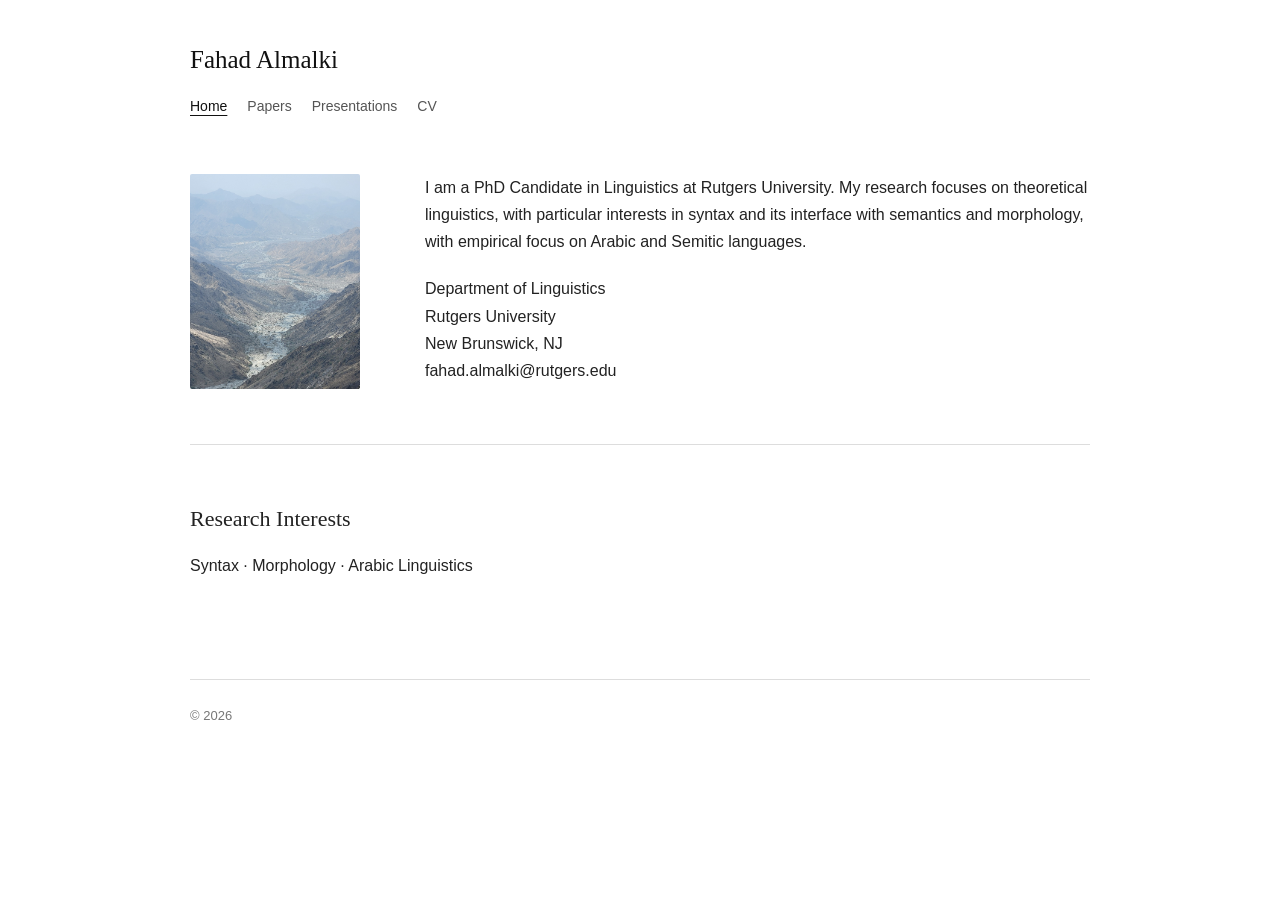
<file: index.html>
<!DOCTYPE html>
<html lang="en">

<head>
    <meta charset="UTF-8">
    <meta name="viewport" content="width=device-width, initial-scale=1.0">

    <title>Fahad Almalki | Linguistics</title>

    <link rel="stylesheet" href="assets/css/style.css">
</head>

<body>

    <header class="site-header">

        <div class="site-title">
            <a href="index.html">Fahad Almalki</a>
        </div>

        <nav class="site-nav">
            <a href="index.html" class="active">Home</a>
            <!--<a href="research.html">Research</a> -->
            <a href="papers.html">Papers</a>
            <a href="presentations.html">Presentations</a>
            <!--<a href="teaching.html">Teaching</a> -->
            <a href="cv.html">CV</a>
             <!--<a href="contact.html">Contact</a> -->
        </nav>

    </header>


    <main class="content">

        <div class="about">

            <div class="profile-image">
                <img src="assets/images/20240801_110502.jpg"
                     alt="Portrait of Your Name">
            </div>


            <div class="bio">

                <p>
                    I am a PhD Candidate in Linguistics at
                    Rutgers University. My research focuses on theoretical linguistics,
                    with particular interests in syntax and its interface with semantics and morphology, with empirical focus on Arabic and Semitic
                    languages. 
                </p>

              
                Department of Linguistics<br>
                Rutgers University<br>
                New Brunswick, NJ<br>
                fahad.almalki@rutgers.edu
            </div>

        </div>


        <hr>


        <h2>Research Interests</h2>

        <p>
            Syntax · Morphology · Arabic Linguistics
        </p>


<!--
        <h2>Links</h2>

        <p>
            <a href="https://scholar.google.com/" target="_blank">
                Google Scholar
            </a>
            &nbsp;·&nbsp;
            <a href="https://orcid.org/" target="_blank">
                ORCID
            </a>
            &nbsp;·&nbsp;
            <a href="https://github.com/" target="_blank">
                GitHub
            </a>
        </p>
-->
    </main>


    <footer class="site-footer">

        <p>
            © 2026
        </p>

    </footer>


    <script src="assets/js/main.js"></script>

</body>

</html>
</file>
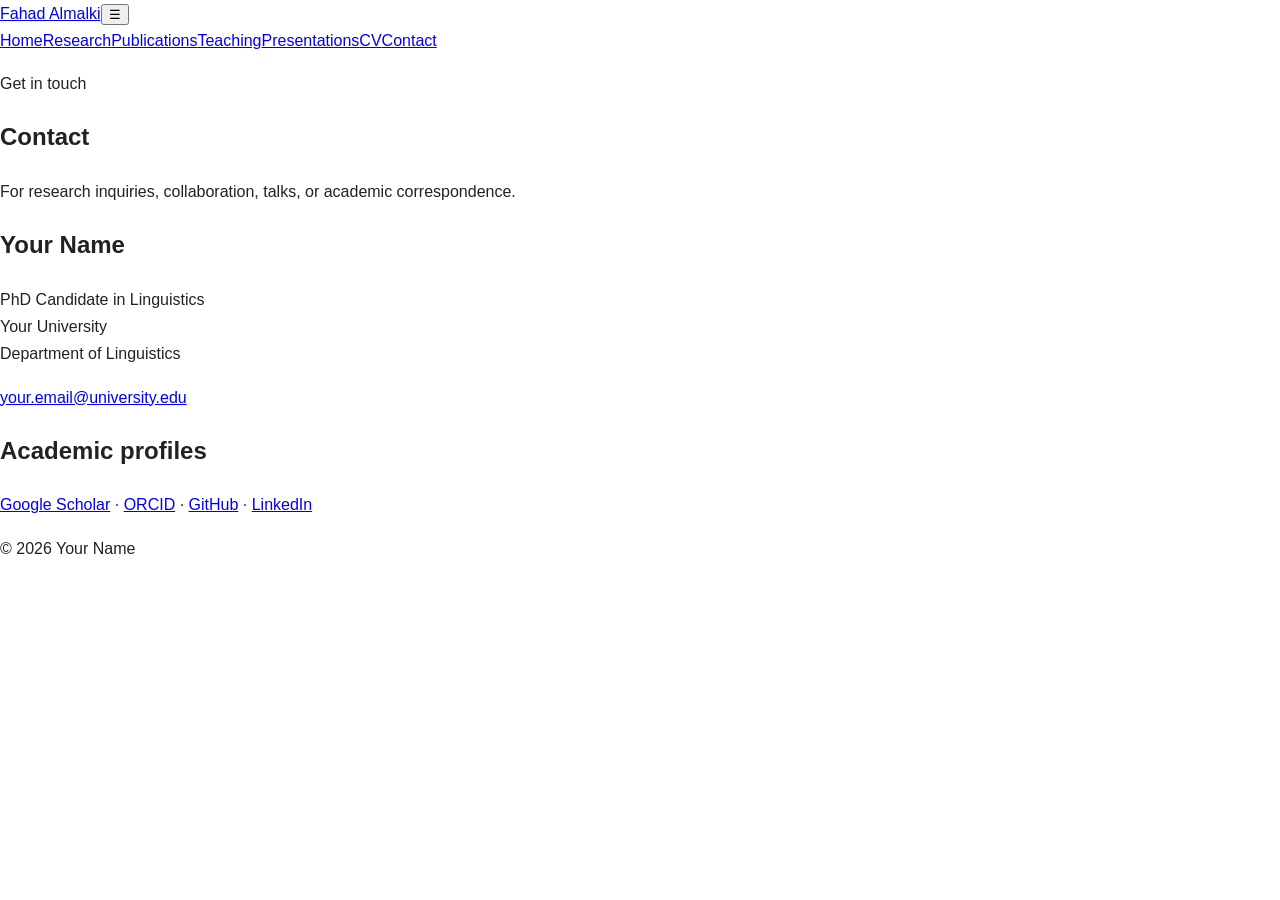
<file: contact.html>
<!doctype html><html lang="en"><head><meta charset="utf-8"><meta name="viewport" content="width=device-width,initial-scale=1"><title>Contact | Your Name</title><link rel="stylesheet" href="assets/css/style.css"></head><body><header><div class="nav"><a class="brand" href="index.html">Fahad Almalki</a><button id="menu">☰</button><nav><a href="index.html">Home</a><a href="research.html">Research</a><a href="publications.html">Publications</a><a href="teaching.html">Teaching</a><a href="presentations.html">Presentations</a><a href="cv.html">CV</a><a class="active" href="contact.html">Contact</a></nav></div></header><main><section class="page"><p class="eyebrow">Get in touch</p><h1>Contact</h1><p>For research inquiries, collaboration, talks, or academic correspondence.</p></section><section><h2>Your Name</h2><p>PhD Candidate in Linguistics<br>Your University<br>Department of Linguistics</p><p><a href="mailto:your.email@university.edu">your.email@university.edu</a></p><h2>Academic profiles</h2><p><a href="#">Google Scholar</a> · <a href="#">ORCID</a> · <a href="#">GitHub</a> · <a href="#">LinkedIn</a></p></section></main><footer>© 2026 Your Name</footer><script src="assets/js/main.js"></script></body></html>
</file>
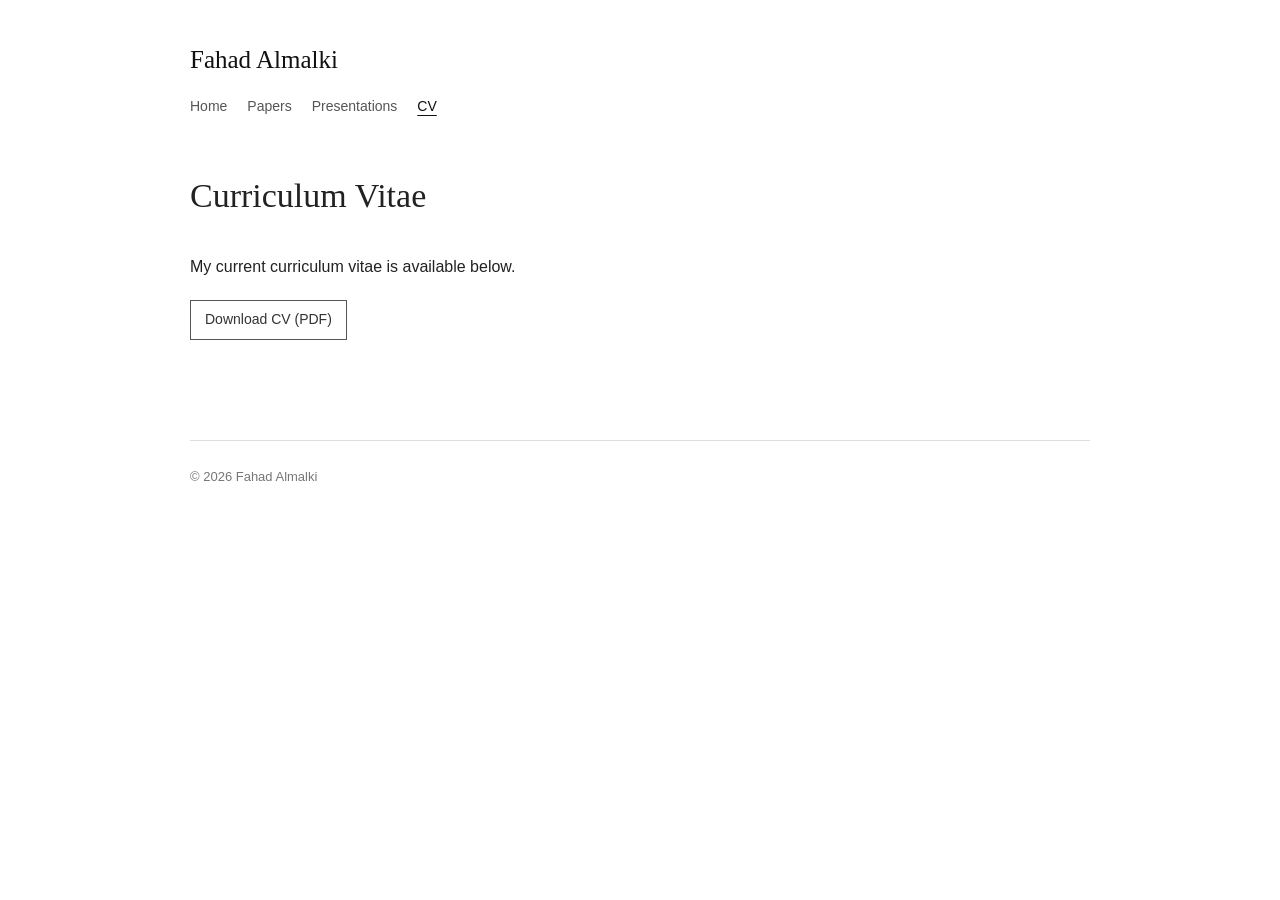
<file: cv.html>
<!doctype html>
<html lang="en">

<head>
    <meta charset="utf-8">
    <meta name="viewport" content="width=device-width, initial-scale=1">

    <title>CV | Fahad Almalki</title>

    <link rel="stylesheet" href="assets/css/style.css">
</head>

<body>

<header class="site-header">

    <div class="site-title">
        <a href="index.html">Fahad Almalki</a>
    </div>

    <nav class="site-nav">
        <a href="index.html">Home</a>
 <!--<a href="research.html">Research</a> -->
            <a href="papers.html">Papers</a>
            <a href="presentations.html">Presentations</a>
                <!-- <a href="teaching.html">Teaching</a> -->
                  <!--<a href="contact.html">Contact</a>-->
        <a class="active" href="cv.html">CV</a>
    </nav>

</header>


<main class="content">

    <h1>Curriculum Vitae</h1>

    <p>
        My current curriculum vitae is available below.
    </p>

    <p>
        <a class="cv-link" href="cv/CV.pdf" target="_blank">
            Download CV (PDF)
        </a>
    </p>

</main>


<footer class="site-footer">
    <p>© 2026 Fahad Almalki</p>
</footer>


<script src="assets/js/main.js"></script>

</body>
</html>
</file>
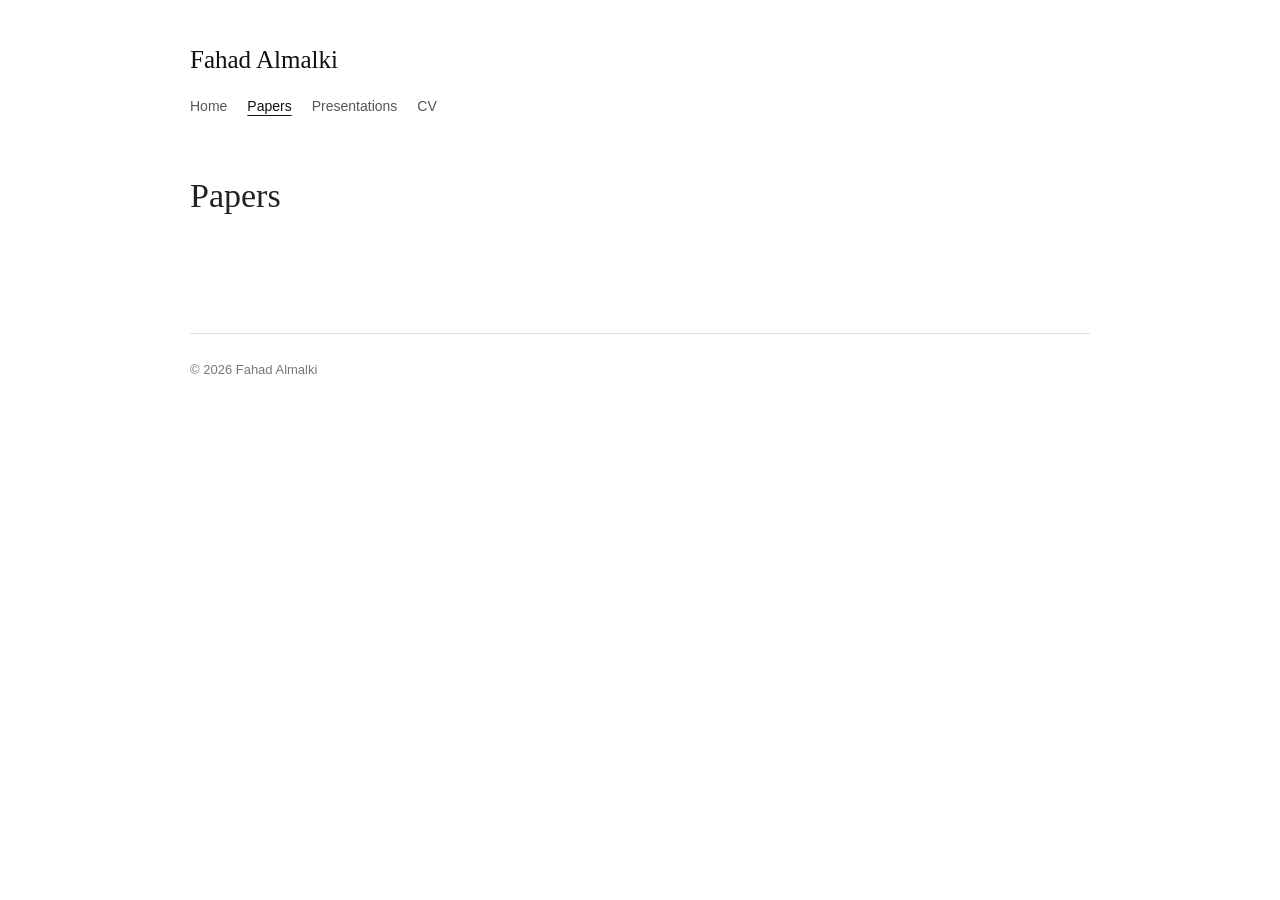
<file: papers.html>
<!DOCTYPE html>
<html lang="en">

<head>
    <meta charset="UTF-8">
    <meta name="viewport" content="width=device-width, initial-scale=1.0">

    <title>Papers | Fahad Almalki</title>

    <link rel="stylesheet" href="assets/css/style.css">
</head>

<body>

    <header class="site-header">

        <div class="site-title">
            <a href="index.html">Fahad Almalki</a>
        </div>

        <nav class="site-nav">
            <a href="index.html">Home</a>
                 <!--<a href="research.html">Research</a> -->
            <a class="active" href="papers.html">Papers</a>
            <a href="presentations.html">Presentations</a>
                <!-- <a href="teaching.html">Teaching</a> -->
            <a href="cv.html">CV</a>
                  <!--<a href="contact.html">Contact</a>-->
        </nav>

    </header>


    <main class="content">

        <h1>Papers</h1>

        <!-- <h2>Published</h2> 

        <div class="paper-list">

         <p>
                Fahad Almalki.<i>Paper Title Goes Here.</i>
                <i>Journal Name</i>, 2026.
                <a href="#">[PDF]</a>
                <a href="#">[DOI]</a>
            </p> 

            <p>
                <i>Another Paper Title Goes Here.</i>
                Fahad Almalki and Coauthor.
                <i>Journal Name</i>, 2025.
                <a href="#">[PDF]</a>
            </p>

        </div>


        <h2>Manuscripts</h2>

        <div class="paper-list">

            <p>
                <i>Title of Manuscript.</i>
                Fahad Almalki.
                Manuscript.
                <a href="#">[PDF]</a>
            </p>

            <p>
                <i>Another Manuscript Title.</i>
                Fahad Almalki.
                Manuscript.
                <a href="#">[PDF]</a>
            </p>

        </div>


        <h2>Works in Progress</h2>

        <div class="paper-list">

            <p>
                <i>Title of Work in Progress.</i>
                Fahad Almalki.
            </p>

            <p>
                <i>Another Project.</i>
                Fahad Almalki.
            </p>

        </div>
-->
    </main>


    <footer class="site-footer">

        <p>
            © 2026 Fahad Almalki
        </p>

    </footer>


    <script src="assets/js/main.js"></script>

</body>

</html>
</file>
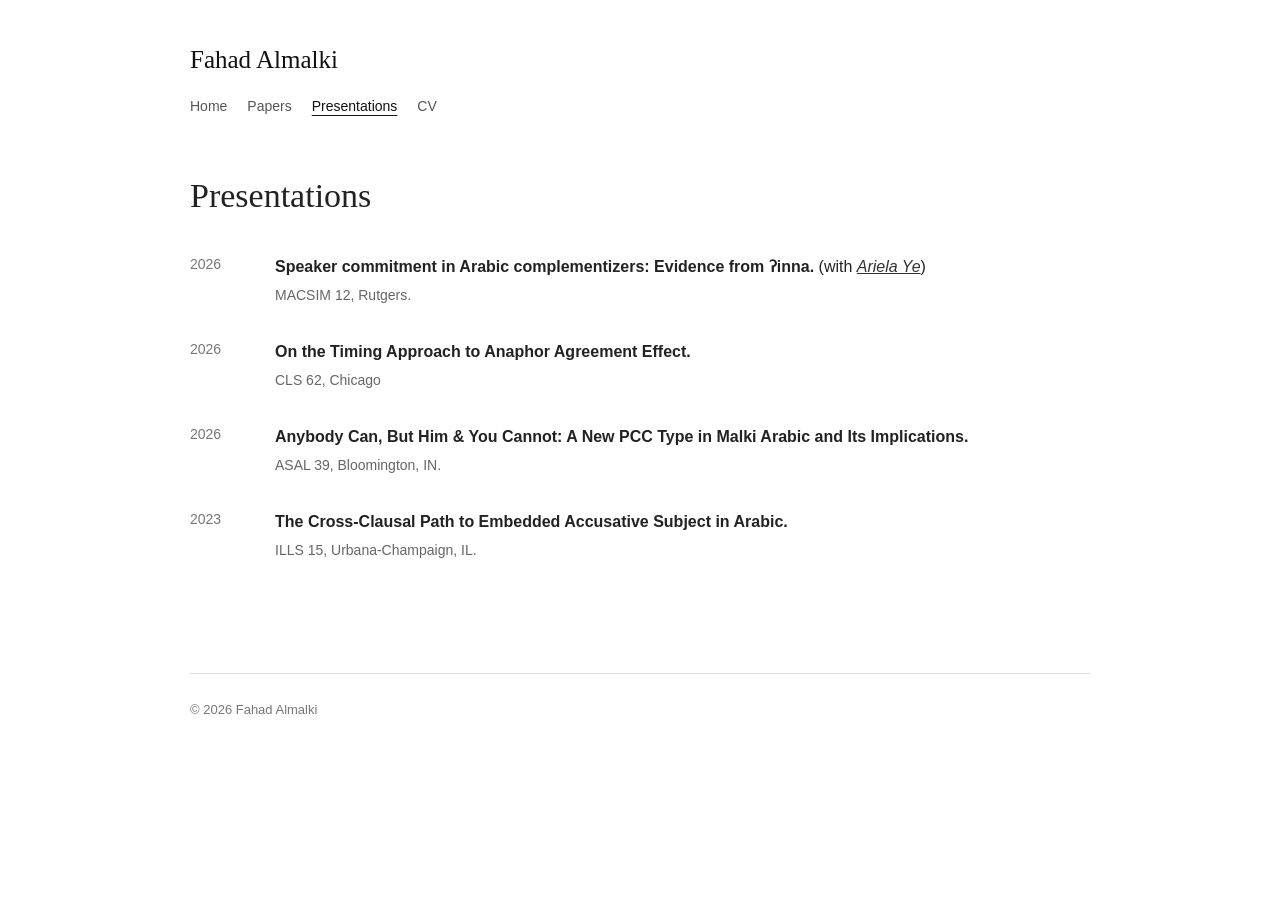
<file: presentations.html>
<!doctype html>
<html lang="en">

<head>
    <meta charset="utf-8">
    <meta name="viewport" content="width=device-width, initial-scale=1">

    <title>Presentations | Fahad Almalki</title>

    <link rel="stylesheet" href="assets/css/style.css">
</head>

<body>

<header class="site-header">

    <div class="site-title">
        <a href="index.html">Fahad Almalki</a>
    </div>

    <nav class="site-nav">
        <a href="index.html">Home</a>
        <!--<a href="research.html">Research</a> -->
            <a href="papers.html">Papers</a>
            <a class="active" href="presentations.html">Presentations</a>
                <!-- <a href="teaching.html">Teaching</a> -->
            <a href="cv.html">CV</a>
                  <!--<a href="contact.html">Contact</a>-->
    </nav>

   

</header>


<main class="content">

          <h1>Presentations</h1>

    <ol class="presentations">


        <li>
            <span class="presentation-year">2026</span>

            <div>
                <strong>Speaker commitment in Arabic complementizers: Evidence from ʔinna.</strong> (with <a href="https://www.arielaye.com"><i>Ariela Ye</i></a>) 
                
                <p>
                    MACSIM 12, Rutgers.
                </p>
                    
            </div>
                    
        </li>

        <li>
            <span class="presentation-year">2026</span>

            <div>
                <strong>On the Timing Approach to Anaphor Agreement Effect.</strong> 

            <p>
                CLS 62, Chicago
            </p>
                
            </div>
        </li>


        <li>
            <span class="presentation-year">2026</span>

            <div>
                <strong>Anybody Can, But Him & You Cannot: A New PCC Type in Malki Arabic and Its Implications.</strong> 
                <p>
                    ASAL 39, Bloomington, IN.
                </p>
            </div>
        </li>

        <li>
            <span class="presentation-year">2023</span>

            <div>
                <strong>The Cross-Clausal Path to Embedded Accusative Subject in Arabic.</strong> 
                <p>
                    ILLS 15, Urbana-Champaign, IL.
                </p>
            </div>
        </li>

<!--
        <li>
            <span class="presentation-year">2025</span>

            <div>
                <strong>Poster Title.</strong>

                <p>
                    Conference Name, City, Country.
                </p>
            </div>
        </li>

    </ol>
-->
</main>


<footer class="site-footer">
    <p>© 2026 Fahad Almalki</p>
</footer>


<script src="assets/js/main.js"></script>

</body>
</html>
</file>
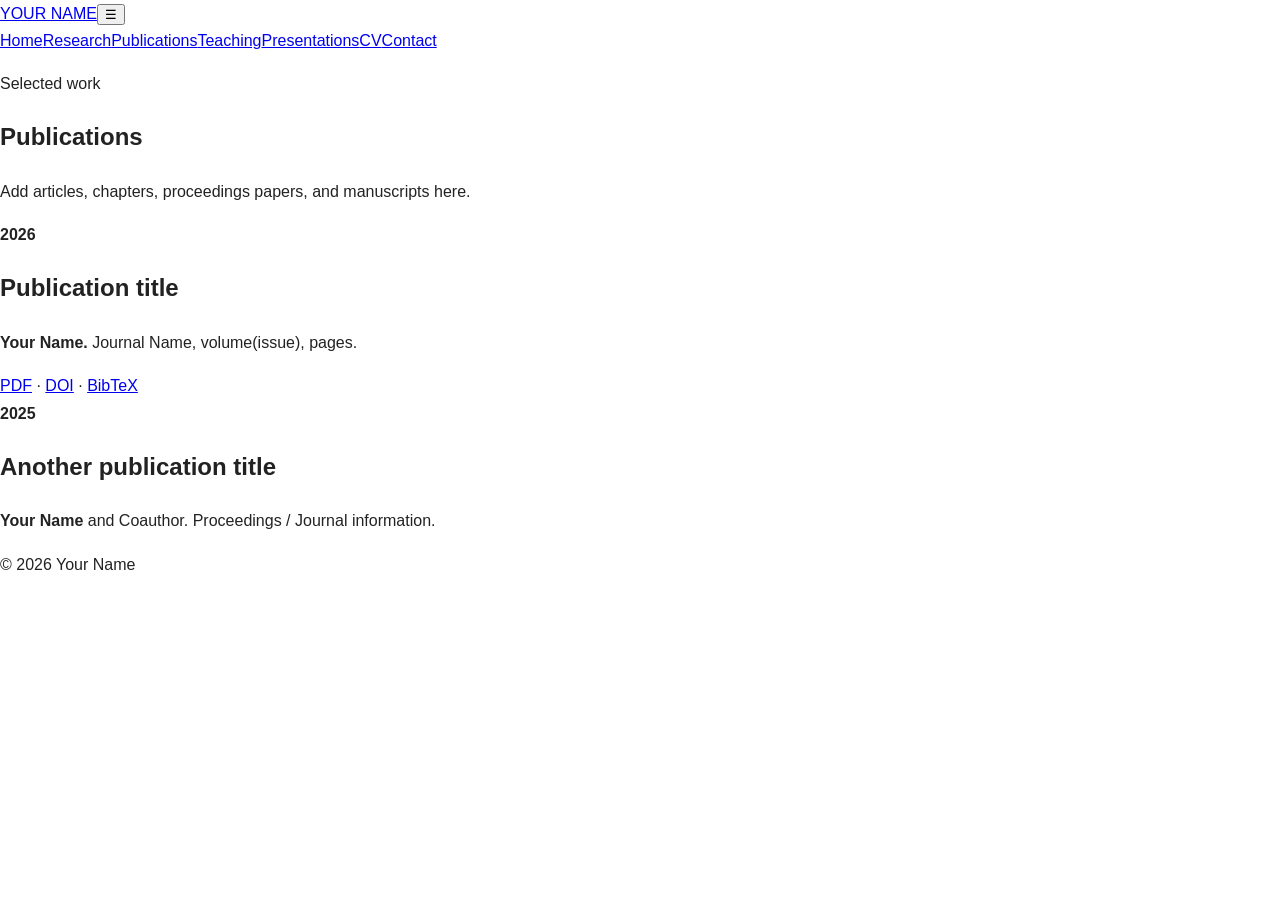
<file: publications.html>
<!doctype html><html lang="en"><head><meta charset="utf-8"><meta name="viewport" content="width=device-width,initial-scale=1"><title>Publications | Your Name</title><link rel="stylesheet" href="assets/css/style.css"></head><body><header><div class="nav"><a class="brand" href="index.html">YOUR NAME</a><button id="menu">☰</button><nav><a href="index.html">Home</a><a href="research.html">Research</a><a class="active" href="publications.html">Publications</a><a href="teaching.html">Teaching</a><a href="presentations.html">Presentations</a><a href="cv.html">CV</a><a href="contact.html">Contact</a></nav></div></header><main><section class="page"><p class="eyebrow">Selected work</p><h1>Publications</h1><p>Add articles, chapters, proceedings papers, and manuscripts here.</p></section><section><article class="pub"><b>2026</b><div><h2>Publication title</h2><p><strong>Your Name.</strong> Journal Name, volume(issue), pages.</p><a href="#">PDF</a> · <a href="#">DOI</a> · <a href="#">BibTeX</a></div></article><article class="pub"><b>2025</b><div><h2>Another publication title</h2><p><strong>Your Name</strong> and Coauthor. Proceedings / Journal information.</p></div></article></section></main><footer>© 2026 Your Name</footer><script src="assets/js/main.js"></script></body></html>
</file>
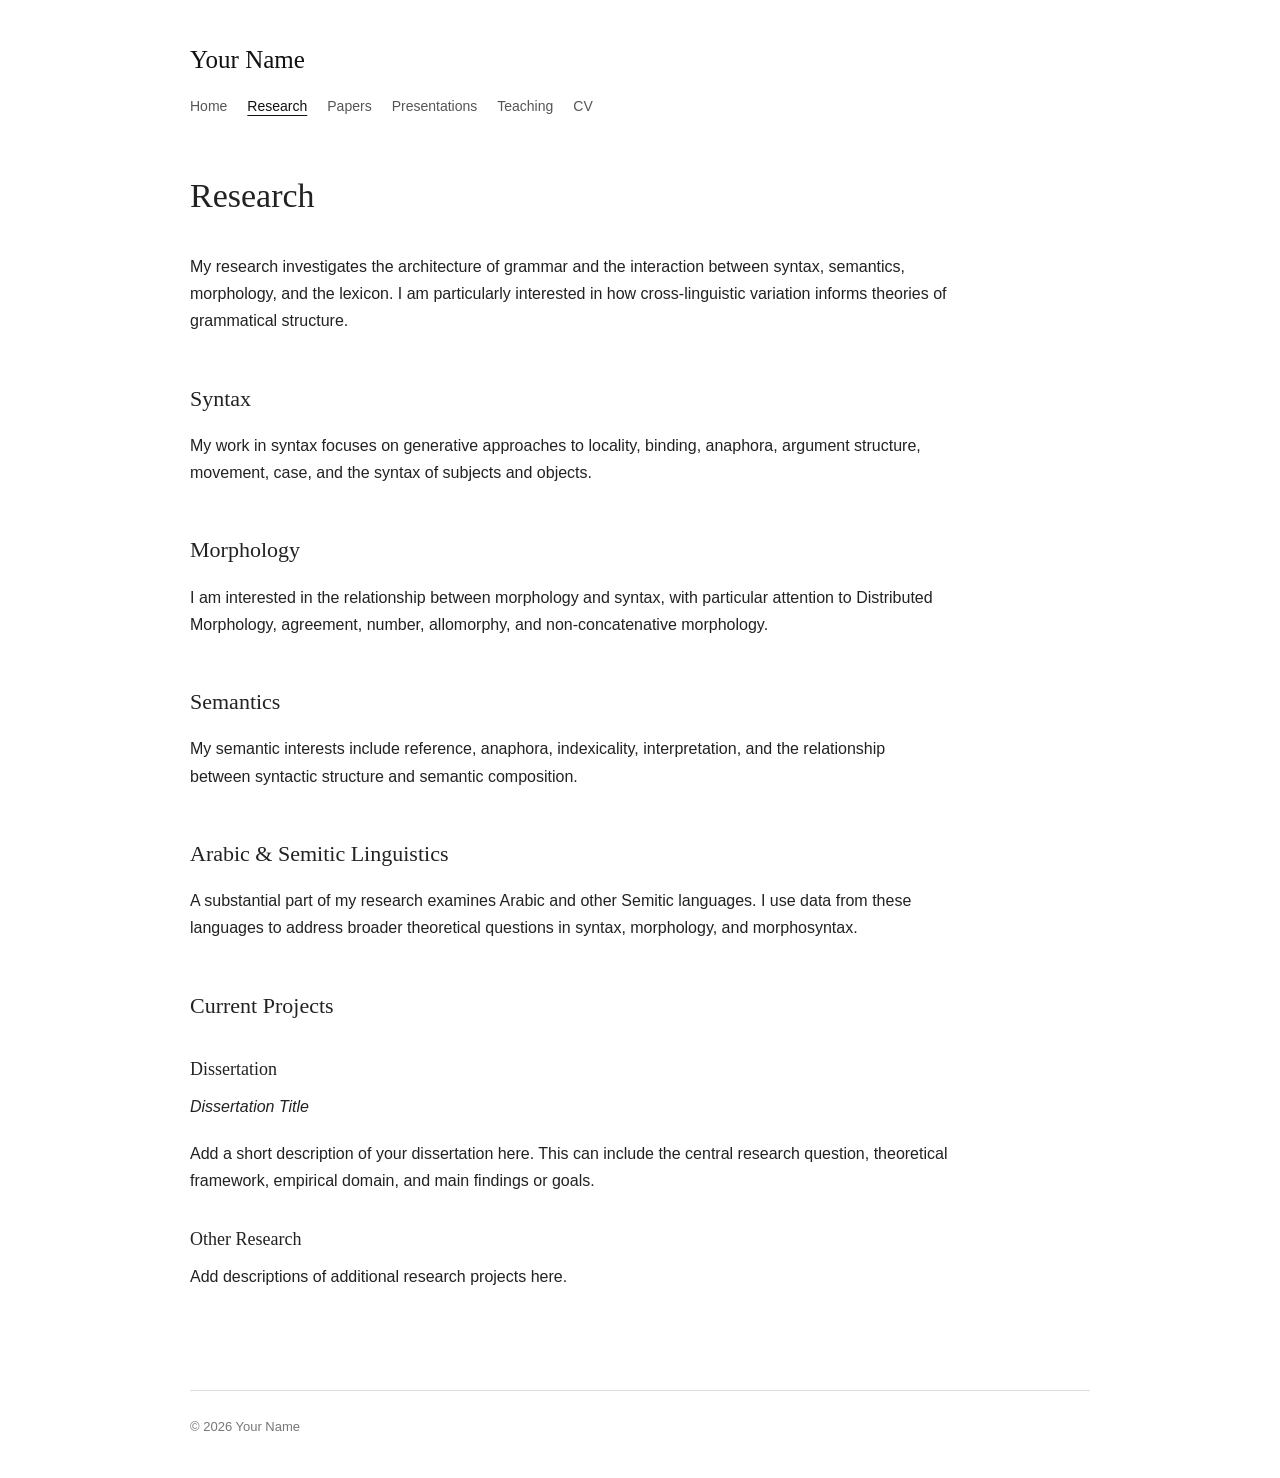
<file: research.html>
<!doctype html>
<html lang="en">

<head>
    <meta charset="utf-8">
    <meta name="viewport" content="width=device-width, initial-scale=1">

    <title>Research | Your Name</title>

    <link rel="stylesheet" href="assets/css/style.css">
</head>

<body>

<header class="site-header">

    <div class="site-title">
        <a href="index.html">Your Name</a>
    </div>

    <nav class="site-nav">
        <a href="index.html">Home</a>
        <a class="active" href="research.html">Research</a>
        <a href="papers.html">Papers</a>
        <a href="presentations.html">Presentations</a>
        <a href="teaching.html">Teaching</a>
        <a href="cv.html">CV</a>
    </nav>

</header>


<main class="content">

    <h1>Research</h1>

    <p>
        My research investigates the architecture of grammar and the
        interaction between syntax, semantics, morphology, and the
        lexicon. I am particularly interested in how cross-linguistic
        variation informs theories of grammatical structure.
    </p>


    <h2>Syntax</h2>

    <p>
        My work in syntax focuses on generative approaches to
        locality, binding, anaphora, argument structure, movement,
        case, and the syntax of subjects and objects.
    </p>


    <h2>Morphology</h2>

    <p>
        I am interested in the relationship between morphology and
        syntax, with particular attention to Distributed Morphology,
        agreement, number, allomorphy, and non-concatenative
        morphology.
    </p>


    <h2>Semantics</h2>

    <p>
        My semantic interests include reference, anaphora,
        indexicality, interpretation, and the relationship between
        syntactic structure and semantic composition.
    </p>


    <h2>Arabic &amp; Semitic Linguistics</h2>

    <p>
        A substantial part of my research examines Arabic and other
        Semitic languages. I use data from these languages to address
        broader theoretical questions in syntax, morphology, and
        morphosyntax.
    </p>


    <h2>Current Projects</h2>

    <h3>Dissertation</h3>

    <p>
        <em>Dissertation Title</em>
    </p>

    <p>
        Add a short description of your dissertation here. This can
        include the central research question, theoretical framework,
        empirical domain, and main findings or goals.
    </p>


    <h3>Other Research</h3>

    <p>
        Add descriptions of additional research projects here.
    </p>

</main>


<footer class="site-footer">
    <p>© 2026 Your Name</p>
</footer>


<script src="assets/js/main.js"></script>

</body>
</html>
</file>
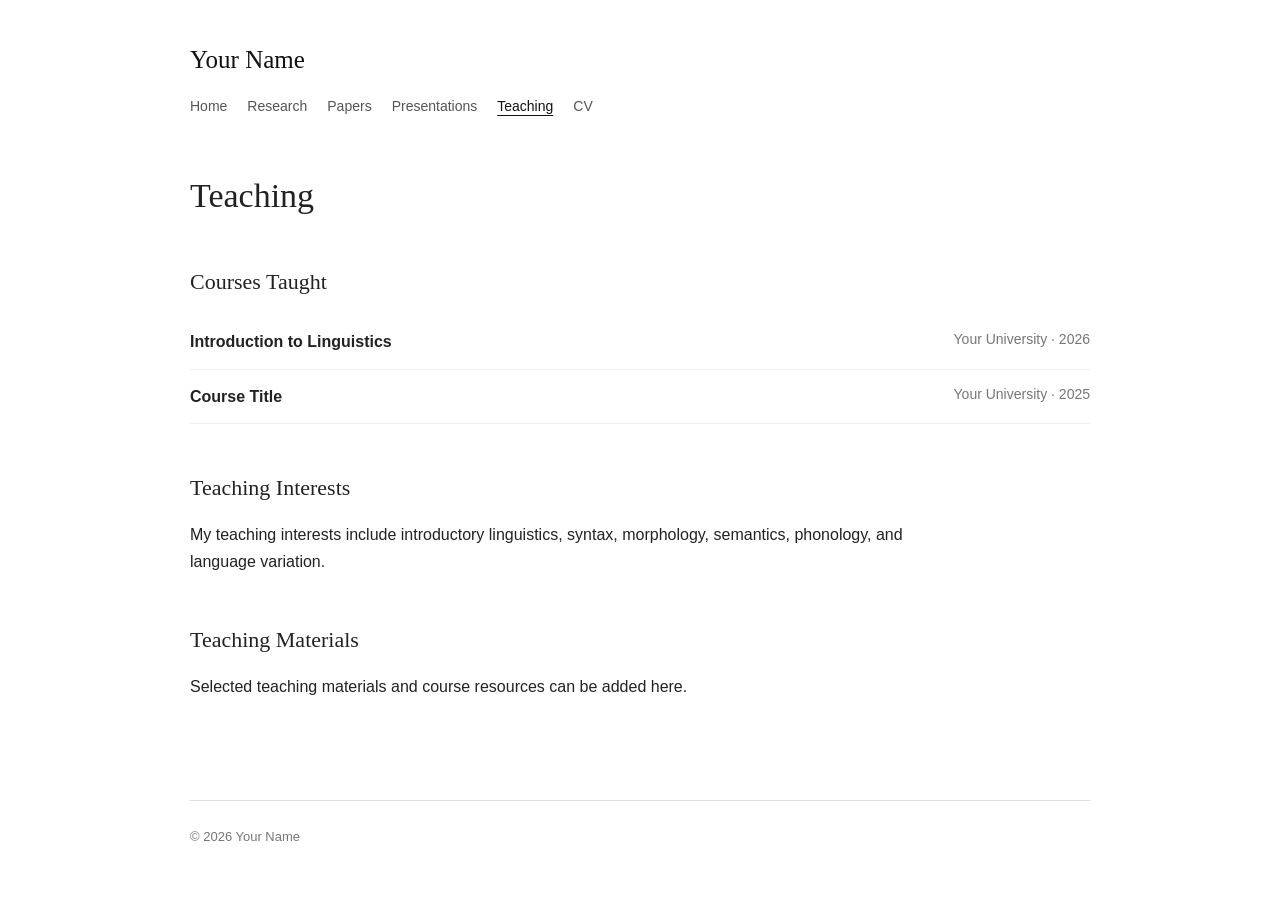
<file: teaching.html>
<!doctype html>
<html lang="en">

<head>
    <meta charset="utf-8">
    <meta name="viewport" content="width=device-width, initial-scale=1">

    <title>Teaching | Your Name</title>

    <link rel="stylesheet" href="assets/css/style.css">
</head>

<body>

<header class="site-header">

    <div class="site-title">
        <a href="index.html">Your Name</a>
    </div>

    <nav class="site-nav">
        <a href="index.html">Home</a>
        <a href="research.html">Research</a>
        <a href="papers.html">Papers</a>
        <a href="presentations.html">Presentations</a>
        <a class="active" href="teaching.html">Teaching</a>
        <a href="cv.html">CV</a>
    </nav>

</header>


<main class="content">

    <h1>Teaching</h1>


    <h2>Courses Taught</h2>

    <ul class="teaching-list">

        <li>
            <strong>Introduction to Linguistics</strong>
            <span>Your University · 2026</span>
        </li>

        <li>
            <strong>Course Title</strong>
            <span>Your University · 2025</span>
        </li>

    </ul>


    <h2>Teaching Interests</h2>

    <p>
        My teaching interests include introductory linguistics,
        syntax, morphology, semantics, phonology, and language
        variation.
    </p>


    <h2>Teaching Materials</h2>

    <p>
        Selected teaching materials and course resources can be
        added here.
    </p>

</main>


<footer class="site-footer">
    <p>© 2026 Your Name</p>
</footer>


<script src="assets/js/main.js"></script>

</body>
</html>
</file>
<file: assets/css/style.css>
* {
    box-sizing: border-box;
}

html {
    scroll-behavior: smooth;
}

body {
    margin: 0;
    background: #ffffff;
    color: #222222;
    font-family: -apple-system, BlinkMacSystemFont, "Helvetica Neue",
                 Helvetica, Arial, sans-serif;
    font-size: 16px;
    line-height: 1.7;
}

/* --------------------------------
   Main layout
-------------------------------- */

.site-header,
.content,
.site-footer {
    width: 90%;
    max-width: 900px;
    margin-left: auto;
    margin-right: auto;
}

.site-header {
    padding-top: 45px;
    padding-bottom: 30px;
}

/* --------------------------------
   Site title
-------------------------------- */

.site-title {
    margin-bottom: 20px;
    font-family: Georgia, "Times New Roman", serif;
    font-size: 25px;
    line-height: 1.2;
}

.site-title a {
    color: #111111;
    text-decoration: none;
}

.site-title a:hover {
    color: #555555;
}

/* --------------------------------
   Navigation
-------------------------------- */

.site-nav {
    display: flex;
    flex-wrap: wrap;
    gap: 20px;
}

.site-nav a {
    color: #555555;
    font-size: 14px;
    text-decoration: none;
}

.site-nav a:hover,
.site-nav a.active {
    color: #111111;
    text-decoration: underline;
    text-underline-offset: 4px;
}

/* --------------------------------
   Main content
-------------------------------- */

.content {
    padding-top: 25px;
    padding-bottom: 80px;
}

.content h1 {
    margin: 0 0 35px;
    font-family: Georgia, "Times New Roman", serif;
    font-size: 34px;
    font-weight: normal;
    line-height: 1.3;
}

.content h2 {
    margin-top: 45px;
    margin-bottom: 15px;
    font-family: Georgia, "Times New Roman", serif;
    font-size: 22px;
    font-weight: normal;
}

.content h3 {
    margin-top: 30px;
    margin-bottom: 8px;
    font-family: Georgia, "Times New Roman", serif;
    font-size: 18px;
    font-weight: normal;
}

.content p {
    max-width: 760px;
    margin-top: 0;
    margin-bottom: 20px;
}

.content a {
    color: #333333;
}

.content a:hover {
    color: #000000;
}

/* --------------------------------
   About section
-------------------------------- */

.about {
    display: grid;
    grid-template-columns: 190px 1fr;
    gap: 45px;
    align-items: start;
}

.profile-image img {
    display: block;
    width: 170px;
    height: 215px;
    object-fit: cover;
    border-radius: 2px;
}

.bio p {
    margin-bottom: 20px;
}

/* --------------------------------
   Horizontal rule
-------------------------------- */

hr {
    margin: 55px 0;
    border: 0;
    border-top: 1px solid #dddddd;
}

/* --------------------------------
   Publications / Papers
-------------------------------- */

.papers {
    margin: 0;
    padding-left: 25px;
}

.papers li {
    margin-bottom: 32px;
    padding-left: 8px;
}

.paper-title {
    font-family: Georgia, "Times New Roman", serif;
    font-size: 18px;
    line-height: 1.5;
}

.paper-authors {
    margin-top: 4px;
}

.paper-venue {
    color: #666666;
    font-size: 14px;
}

.paper-links {
    margin-top: 5px;
    font-size: 14px;
}

.paper-links a {
    margin-right: 15px;
}

/* --------------------------------
   Presentations
-------------------------------- */

.presentations {
    margin: 0;
    padding: 0;
    list-style: none;
}

.presentations li {
    display: grid;
    grid-template-columns: 65px 1fr;
    gap: 20px;
    margin-bottom: 30px;
}

.presentation-year {
    color: #777777;
    font-size: 14px;
}

.presentations p {
    margin-top: 4px;
    margin-bottom: 0;
    color: #666666;
    font-size: 14px;
}

/* --------------------------------
   Teaching
-------------------------------- */

.teaching-list {
    margin: 0;
    padding: 0;
    list-style: none;
}

.teaching-list li {
    display: flex;
    justify-content: space-between;
    gap: 30px;
    padding: 13px 0;
    border-bottom: 1px solid #eeeeee;
}

.teaching-list span {
    color: #777777;
    font-size: 14px;
}

/* --------------------------------
   CV
-------------------------------- */

.cv-link {
    display: inline-block;
    padding: 7px 14px;
    border: 1px solid #555555;
    color: #222222;
    text-decoration: none;
    font-size: 14px;
}

.cv-link:hover {
    background: #222222;
    color: #ffffff !important;
}

/* --------------------------------
   Footer
-------------------------------- */

.site-footer {
    padding-top: 25px;
    padding-bottom: 40px;
    border-top: 1px solid #dddddd;
    color: #777777;
    font-size: 13px;
}

.site-footer p {
    margin: 0;
}

/* --------------------------------
   Mobile
-------------------------------- */

@media (max-width: 650px) {

    .site-header {
        padding-top: 30px;
    }

    .site-nav {
        gap: 12px 18px;
    }

    .about {
        grid-template-columns: 1fr;
        gap: 25px;
    }

    .profile-image img {
        width: 150px;
        height: 190px;
    }

    .content h1 {
        font-size: 30px;
    }

    .presentations li {
        grid-template-columns: 1fr;
        gap: 2px;
    }

    .teaching-list {
        display: block;
    }

    .teaching-list li {
        display: block;
    }

    .teaching-list span {
        display: block;
        margin-top: 3px;
    }
}
</file>
